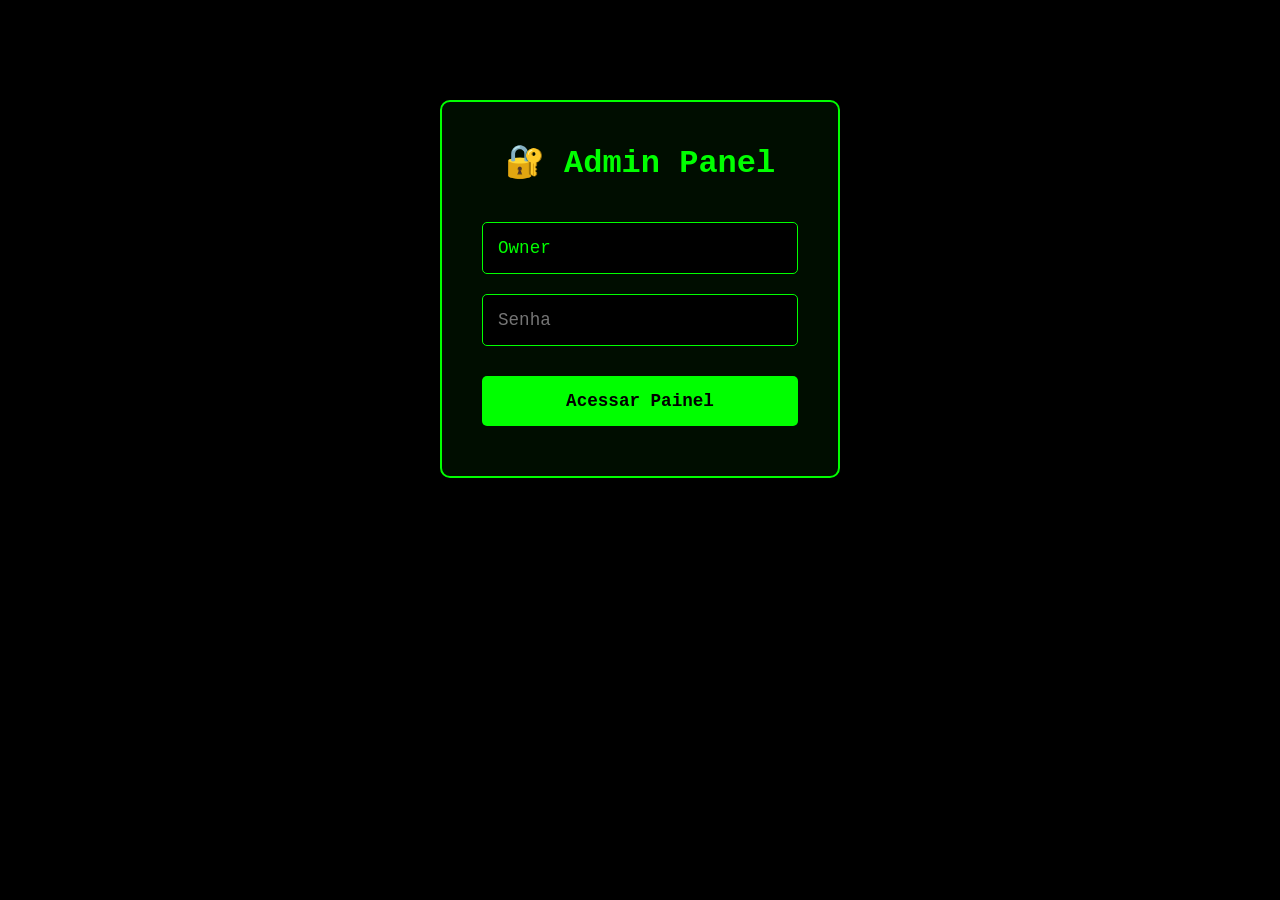
<file: admin.html>
<!DOCTYPE html>
<html lang="pt">
<head>
    <meta charset="UTF-8">
    <meta name="viewport" content="width=device-width, initial-scale=1.0">
    <title>Painel Admin - Chat UltraSeguro</title>
    <style>
        * {
            margin: 0;
            padding: 0;
            box-sizing: border-box;
        }
        
        body {
            font-family: 'Courier New', monospace;
            background: #000;
            color: #00ff00;
        }
        
        .admin-container {
            max-width: 1400px;
            margin: 0 auto;
            padding: 20px;
        }
        
        .login-panel {
            max-width: 400px;
            margin: 100px auto;
            padding: 40px;
            background: rgba(0, 255, 0, 0.05);
            border: 2px solid #00ff00;
            border-radius: 10px;
        }
        
        .login-panel h1 {
            text-align: center;
            margin-bottom: 30px;
            font-size: 2em;
        }
        
        .login-panel input {
            width: 100%;
            padding: 15px;
            margin: 10px 0;
            background: #000;
            border: 1px solid #00ff00;
            color: #00ff00;
            font-family: 'Courier New', monospace;
            font-size: 1.1em;
            border-radius: 5px;
        }
        
        .login-panel button {
            width: 100%;
            padding: 15px;
            background: #00ff00;
            color: #000;
            border: none;
            border-radius: 5px;
            font-size: 1.1em;
            font-weight: bold;
            cursor: pointer;
            margin-top: 20px;
            font-family: 'Courier New', monospace;
        }
        
        .dashboard {
            display: none;
        }
        
        .stats-grid {
            display: grid;
            grid-template-columns: repeat(auto-fit, minmax(250px, 1fr));
            gap: 20px;
            margin-bottom: 30px;
        }
        
        .stat-card {
            background: rgba(0, 255, 0, 0.05);
            border: 1px solid #00ff00;
            padding: 20px;
            border-radius: 10px;
        }
        
        .stat-card h3 {
            font-size: 0.9em;
            opacity: 0.7;
            margin-bottom: 10px;
        }
        
        .stat-card .value {
            font-size: 2em;
            font-weight: bold;
        }
        
        .rooms-list {
            background: rgba(0, 255, 0, 0.05);
            border: 1px solid #00ff00;
            border-radius: 10px;
            padding: 20px;
            margin-bottom: 30px;
        }
        
        .room-item {
            background: rgba(0, 0, 0, 0.5);
            border: 1px solid #333;
            padding: 15px;
            margin: 10px 0;
            border-radius: 5px;
            cursor: pointer;
            transition: all 0.3s;
        }
        
        .room-item:hover {
            border-color: #00ff00;
            background: rgba(0, 255, 0, 0.1);
        }
        
        .room-header {
            display: flex;
            justify-content: space-between;
            align-items: center;
            margin-bottom: 10px;
        }
        
        .room-stats {
            display: flex;
            gap: 20px;
            font-size: 0.9em;
        }
        
        .activity-log {
            background: rgba(0, 255, 0, 0.05);
            border: 1px solid #00ff00;
            border-radius: 10px;
            padding: 20px;
        }
        
        .log-entry {
            border-bottom: 1px solid #333;
            padding: 10px 0;
            font-size: 0.85em;
        }
        
        .log-entry:last-child {
            border-bottom: none;
        }
        
        .log-time {
            opacity: 0.5;
            margin-right: 10px;
        }
        
        .log-action {
            color: #ffff00;
            font-weight: bold;
            margin-right: 10px;
        }
        
        .header {
            display: flex;
            justify-content: space-between;
            align-items: center;
            padding: 20px 0;
            border-bottom: 1px solid #00ff00;
            margin-bottom: 30px;
        }
        
        .logout-btn {
            padding: 10px 20px;
            background: transparent;
            border: 1px solid #00ff00;
            color: #00ff00;
            cursor: pointer;
            font-family: 'Courier New', monospace;
            border-radius: 5px;
        }
        
        .client-ip {
            font-size: 0.8em;
            opacity: 0.5;
        }
        
        .messages-preview {
            margin-top: 10px;
            padding: 10px;
            background: rgba(0,0,0,0.3);
            border-radius: 5px;
            font-size: 0.9em;
        }
    </style>
</head>
<body>
    <!-- Login Panel -->
    <div class="login-panel" id="loginPanel">
        <h1>🔐 Admin Panel</h1>
        <input type="text" id="username" placeholder="Usuário" value="Owner">
        <input type="password" id="password" placeholder="Senha">
        <button onclick="login()">Acessar Painel</button>
        <div id="loginError" style="color: red; margin-top: 10px; text-align: center;"></div>
    </div>
    
    <!-- Dashboard -->
    <div class="dashboard" id="dashboard">
        <div class="admin-container">
            <div class="header">
                <h1>🛡️ Painel de Controle - Owner</h1>
                <button class="logout-btn" onclick="logout()">Sair</button>
            </div>
            
            <div class="stats-grid" id="statsGrid"></div>
            
            <div class="rooms-list">
                <h2>📡 Salas Ativas</h2>
                <div id="roomsContainer"></div>
            </div>
            
            <div class="activity-log">
                <h2>📋 Registro de Atividades</h2>
                <div id="activityLog"></div>
            </div>
        </div>
    </div>

    <script>
        let sessionId = null;
        let updateInterval = null;
        
        async function login() {
            const username = document.getElementById('username').value;
            const password = document.getElementById('password').value;
            
            try {
                const response = await fetch('/api/admin/login', {
                    method: 'POST',
                    headers: {
                        'Content-Type': 'application/json',
                    },
                    body: JSON.stringify({ username, password })
                });
                
                const data = await response.json();
                
                if (data.success) {
                    sessionId = data.session_id;
                    document.getElementById('loginPanel').style.display = 'none';
                    document.getElementById('dashboard').style.display = 'block';
                    startDashboard();
                } else {
                    document.getElementById('loginError').textContent = data.message;
                }
            } catch (error) {
                document.getElementById('loginError').textContent = 'Erro de conexão';
            }
        }
        
        function startDashboard() {
            updateDashboard();
            updateInterval = setInterval(updateDashboard, 2000);
        }
        
        async function updateDashboard() {
            try {
                const response = await fetch('/api/admin/dashboard');
                const data = await response.json();
                
                // Atualizar estatísticas
                const statsGrid = document.getElementById('statsGrid');
                statsGrid.innerHTML = `
                    <div class="stat-card">
                        <h3>Salas Ativas</h3>
                        <div class="value">${data.system_status.total_rooms}</div>
                    </div>
                    <div class="stat-card">
                        <h3>Conexões Totais</h3>
                        <div class="value">${data.system_status.total_connections}</div>
                    </div>
                    <div class="stat-card">
                        <h3>Mensagens Totais</h3>
                        <div class="value">${data.system_status.total_messages}</div>
                    </div>
                    <div class="stat-card">
                        <h3>Criptografia Ativa</h3>
                        <div class="value">🔒 ${data.system_status.encryption_active}</div>
                    </div>
                `;
                
                // Atualizar lista de salas
                const roomsContainer = document.getElementById('roomsContainer');
                if (data.rooms && data.rooms.length > 0) {
                    roomsContainer.innerHTML = data.rooms.map(room => `
                        <div class="room-item" onclick="viewRoom('${room.room_id}')">
                            <div class="room-header">
                                <strong>🏠 ${room.room_id}</strong>
                                <span>🔒 ${room.encryption_active ? 'Criptografada' : 'Insegura'}</span>
                            </div>
                            <div class="room-stats">
                                <span>👥 ${room.total_clients} clientes</span>
                                <span>💬 ${room.total_messages} mensagens</span>
                            </div>
                            ${room.active_clients.map(client => `
                                <div style="margin-top: 5px; font-size: 0.8em;">
                                    • ${client.client_id} | 📍 ${client.ip} | ⏱️ ${client.duration}
                                </div>
                            `).join('')}
                        </div>
                    `).join('');
                } else {
                    roomsContainer.innerHTML = '<p style="opacity: 0.5;">Nenhuma sala ativa no momento</p>';
                }
                
                // Atualizar log de atividades
                const activityLog = document.getElementById('activityLog');
                activityLog.innerHTML = data.recent_activity.reverse().map(log => `
                    <div class="log-entry">
                        <span class="log-time">${new Date(log.timestamp).toLocaleTimeString('pt-BR')}</span>
                        <span class="log-action">[${log.action}]</span>
                        <span>Sala: ${log.room_id} | Cliente: ${log.client_id}</span>
                        ${log.details ? `<br><span style="font-size: 0.8em; opacity: 0.7;">${JSON.stringify(log.details)}</span>` : ''}
                    </div>
                `).join('');
                
            } catch (error) {
                console.error('Erro ao atualizar dashboard:', error);
            }
        }
        
        async function viewRoom(roomId) {
            try {
                const response = await fetch(`/api/admin/room/${roomId}/messages`);
                const data = await response.json();
                const messages = data.messages.map(msg => `[
${new Date(msg.timestamp).toLocaleTimeString('pt-BR')}]
${msg.sender_id}: ${msg.decrypted_content}` ).join('\n\n');
                
                alert(`Sala: ${data.room_id}\n` +
                      `Clientes: ${data.room_info.total_clients}\n` +
                      `Mensagens: ${data.room_info.total_messages}\n` +
                      `Criptografia: ${data.room_info.encryption_active ? 'Ativa' : 'Inativa'}\n` +
                      `Chave: ${data.room_info.key_fingerprint || 'N/A'}\n\n` +
                      `Histórico:\n\n${messages || 'Nenhuma mensagem nesta sala.'}`);
            } catch (error) {
                console.error('Erro ao visualizar sala:', error);
            }
        }
        
        function logout() {
            clearInterval(updateInterval);
            sessionId = null;
            document.getElementById('loginPanel').style.display = 'block';
            document.getElementById('dashboard').style.display = 'none';
            document.cookie = "admin_session=; expires=Thu, 01 Jan 1970 00:00:00 UTC; path=/;";
        }
    </script>
</body>
</html>
</file>
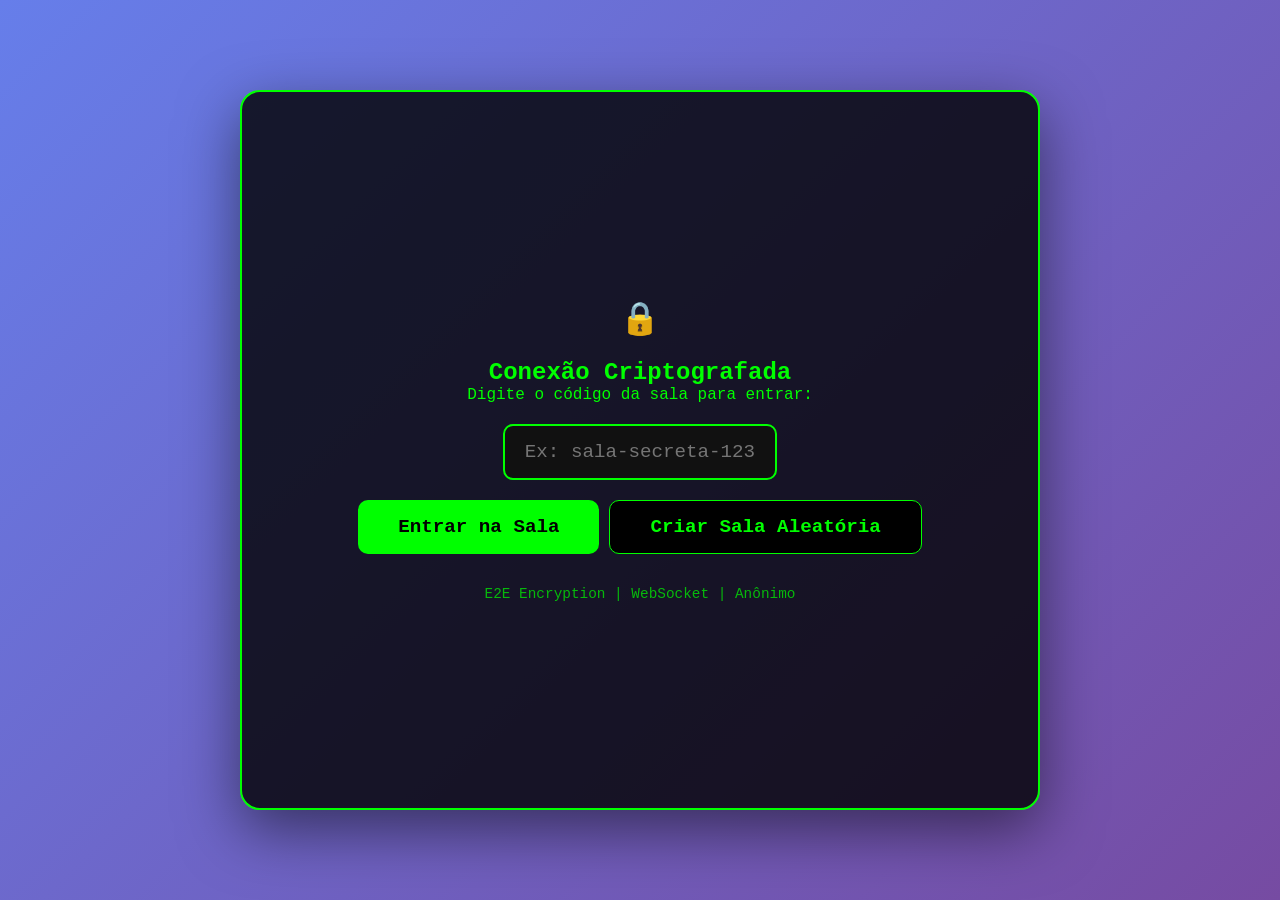
<file: chat.html>
<!DOCTYPE html>
<html lang="pt">
<head>
    <meta charset="UTF-8">
    <meta name="viewport" content="width=device-width, initial-scale=1.0">
    <title>Chat Anônimo UltraSeguro</title>
    <style>
        * {
            margin: 0;
            padding: 0;
            box-sizing: border-box;
        }
        
        body {
            font-family: 'Courier New', monospace;
            background: linear-gradient(135deg, #667eea 0%, #764ba2 100%);
            height: 100vh;
            display: flex;
            justify-content: center;
            align-items: center;
        }
        
        .chat-container {
            width: 90%;
            max-width: 800px;
            height: 80vh;
            background: rgba(0, 0, 0, 0.8);
            border-radius: 20px;
            box-shadow: 0 20px 60px rgba(0,0,0,0.5);
            display: flex;
            flex-direction: column;
            overflow: hidden;
            border: 2px solid #00ff00;
        }
        
        .chat-header {
            background: #000;
            color: #00ff00;
            padding: 20px;
            border-bottom: 2px solid #00ff00;
            display: flex;
            justify-content: space-between;
            align-items: center;
        }
        
        .chat-header h2 {
            font-size: 1.2em;
            display: flex;
            align-items: center;
            gap: 10px;
        }
        
        .status-indicator {
            width: 10px;
            height: 10px;
            background: #00ff00;
            border-radius: 50%;
            animation: pulse 2s infinite;
        }
        
        @keyframes pulse {
            0% { opacity: 1; }
            50% { opacity: 0.3; }
            100% { opacity: 1; }
        }
        
        .chat-messages {
            flex: 1;
            padding: 20px;
            overflow-y: auto;
            background: rgba(0, 0, 0, 0.9);
        }
        
        .message {
            margin-bottom: 15px;
            padding: 10px 15px;
            border-radius: 10px;
            max-width: 70%;
            animation: slideIn 0.3s ease;
        }
        
        @keyframes slideIn {
            from { transform: translateX(-20px); opacity: 0; }
            to { transform: translateX(0); opacity: 1; }
        }
        
        .message.sent {
            background: rgba(0, 255, 0, 0.1);
            border: 1px solid #00ff00;
            margin-left: auto;
            color: #00ff00;
        }
        
        .message.received {
            background: rgba(0, 100, 255, 0.1);
            border: 1px solid #0066ff;
            color: #00aaff;
        }
        
        .message.system {
            background: rgba(255, 255, 0, 0.1);
            border: 1px solid #ffff00;
            text-align: center;
            max-width: 100%;
            color: #ffff00;
            font-size: 0.9em;
        }
        
        .message .sender {
            font-size: 0.8em;
            opacity: 0.7;
            margin-bottom: 5px;
        }
        
        .message .time {
            font-size: 0.7em;
            opacity: 0.5;
            margin-top: 5px;
            text-align: right;
        }
        
        .chat-input {
            padding: 20px;
            background: #000;
            border-top: 2px solid #00ff00;
            display: flex;
            gap: 10px;
        }
        
        .chat-input input {
            flex: 1;
            padding: 12px;
            background: #111;
            border: 1px solid #00ff00;
            color: #00ff00;
            border-radius: 10px;
            font-family: 'Courier New', monospace;
            font-size: 1em;
        }
        
        .chat-input input:focus {
            outline: none;
            border-color: #00ff00;
            box-shadow: 0 0 10px rgba(0, 255, 0, 0.3);
        }
        
        .chat-input button {
            padding: 12px 20px;
            background: #00ff00;
            color: #000;
            border: none;
            border-radius: 10px;
            font-weight: bold;
            cursor: pointer;
            font-family: 'Courier New', monospace;
            transition: all 0.3s;
        }
        
        .chat-input button:hover {
            background: #00cc00;
            transform: scale(1.05);
        }
        
        .encryption-badge {
            display: flex;
            align-items: center;
            gap: 5px;
            font-size: 0.8em;
            color: #00ff00;
        }
        
        .connection-form {
            display: flex;
            flex-direction: column;
            align-items: center;
            justify-content: center;
            height: 100%;
            padding: 20px;
            color: #00ff00;
        }
        
        .connection-form input {
            padding: 15px;
            background: #111;
            border: 2px solid #00ff00;
            color: #00ff00;
            border-radius: 10px;
            font-size: 1.2em;
            text-align: center;
            margin: 20px 0;
            font-family: 'Courier New', monospace;
        }
        
        .connection-form button {
            padding: 15px 40px;
            background: #00ff00;
            color: #000;
            border: none;
            border-radius: 10px;
            font-size: 1.2em;
            font-weight: bold;
            cursor: pointer;
            font-family: 'Courier New', monospace;
        }
        
        .security-lock {
            font-size: 2em;
            margin-bottom: 20px;
        }
    </style>
</head>
<body>
    <div class="chat-container" id="chatContainer">
        <!-- Formulário de conexão -->
        <div class="connection-form" id="connectionForm">
            <div class="security-lock">🔒</div>
            <h2>Conexão Criptografada</h2>
            <p>Digite o código da sala para entrar:</p>
            <input type="text" id="roomInput" placeholder="Ex: sala-secreta-123">
            <div style="display: flex; gap: 10px; flex-wrap: wrap; justify-content: center; width: 100%;">
                <button onclick="connectToRoom()">Entrar na Sala</button>
                <button onclick="createRoom()" style="background:#000;color:#00ff00;border:1px solid #00ff00;">Criar Sala Aleatória</button>
            </div>
            <div id="roomCreatedMessage" style="margin-top: 12px; opacity: 0.8; font-size: 0.95em; text-align:center;"></div>
            <p style="margin-top: 20px; font-size: 0.9em; opacity: 0.7; text-align:center;">
                E2E Encryption | WebSocket | Anônimo
            </p>
        </div>
        
        <!-- Interface de chat (inicialmente oculta) -->
        <div id="chatInterface" style="display: none; flex-direction: column; height: 100%;">
            <div class="chat-header">
                <h2>
                    <span class="status-indicator"></span>
                    Sala: <span id="roomDisplay"></span>
                </h2>
                <div class="encryption-badge">
                    🔒 Criptografado
                </div>
            </div>
            
            <div class="chat-messages" id="messages"></div>
            
            <div class="chat-input">
                <input type="text" id="messageInput" placeholder="Digite sua mensagem..." 
                       onkeypress="if(event.key==='Enter') sendMessage()">
                <button onclick="sendMessage()">Enviar</button>
            </div>
        </div>
    </div>

    <script>
        let ws = null;
        let clientId = null;
        let encryptionKey = null;
        let currentRoom = null;
        
        // Função para criptografar mensagem (simplificada para demonstração)
        async function encryptMessage(message, key) {
            try {
                const encoder = new TextEncoder();
                const data = encoder.encode(message);
                const keyData = base64ToArrayBuffer(key);
                
                const cryptoKey = await crypto.subtle.importKey(
                    "raw",
                    keyData,
                    { name: "AES-GCM" },
                    false,
                    ["encrypt"]
                );
                
                const iv = crypto.getRandomValues(new Uint8Array(12));
                const encrypted = await crypto.subtle.encrypt(
                    { name: "AES-GCM", iv: iv },
                    cryptoKey,
                    data
                );
                
                const combined = new Uint8Array(iv.length + encrypted.byteLength);
                combined.set(iv);
                combined.set(new Uint8Array(encrypted), iv.length);
                
                return btoa(String.fromCharCode(...combined));
            } catch (error) {
                console.error("Erro na criptografia:", error);
                return btoa(message); // Fallback para base64
            }
        }
        
        function base64ToArrayBuffer(base64) {
            const binaryString = atob(base64);
            const bytes = new Uint8Array(binaryString.length);
            for (let i = 0; i < binaryString.length; i++) {
                bytes[i] = binaryString.charCodeAt(i);
            }
            return bytes.buffer;
        }
        
        async function connectToRoom() {
            const room = document.getElementById('roomInput').value.trim();
            if (!room) return alert('Digite o código da sala!');
            
            currentRoom = room;
            
            // Conectar WebSocket
            const protocol = window.location.protocol === 'https:' ? 'wss:' : 'ws:';
            const wsUrl = `${protocol}//${window.location.host}/ws/${room}`;
            
            try {
                ws = new WebSocket(wsUrl);
                
                ws.onopen = () => {
                    console.log('Conectado à sala:', room);
                };
                
                ws.onmessage = async (event) => {
                    const data = JSON.parse(event.data);
                    
                    if (data.type === 'init') {
                        clientId = data.client_id;
                        encryptionKey = data.encryption_key;
                        
                        document.getElementById('connectionForm').style.display = 'none';
                        document.getElementById('chatInterface').style.display = 'flex';
                        document.getElementById('roomDisplay').textContent = room;
                        
                        addMessage(`🔐 Conectado com ID: ${clientId}`, 'system');
                        addMessage(`👥 ${data.peers} pessoa(s) na sala`, 'system');
                        
                    } else if (data.type === 'message') {
                        const msg = data.data;
                        const isOwn = msg.sender_id === clientId;
                        const decryptedText = await decryptMessage(msg.content, encryptionKey);
                        
                        addMessage(decryptedText, isOwn ? 'sent' : 'received', msg.sender_id);
                        
                    } else if (data.type === 'system') {
                        addMessage(data.message, 'system');
                    }
                };
                
                ws.onerror = (error) => {
                    console.error('Erro WebSocket:', error);
                    addMessage('❌ Erro na conexão', 'system');
                };
                
                ws.onclose = () => {
                    addMessage('🔌 Conexão fechada', 'system');
                    resetChat();
                };
                
            } catch (error) {
                console.error('Erro ao conectar:', error);
                alert('Erro ao conectar à sala!');
            }
        }

        async function createRoom() {
            try {
                const response = await fetch('/api/rooms/create', {
                    method: 'POST',
                    headers: {
                        'Content-Type': 'application/json'
                    },
                    body: JSON.stringify({ room_name: document.getElementById('roomInput').value.trim() })
                });
                const data = await response.json();
                if (data.success) {
                    document.getElementById('roomInput').value = data.room_id;
                    document.getElementById('roomCreatedMessage').textContent = `Sala criada: ${data.room_id} \n Agora clique em Entrar na Sala`;
                } else {
                    document.getElementById('roomCreatedMessage').textContent = 'Erro ao criar sala.';
                }
            } catch (error) {
                console.error('Erro ao criar sala:', error);
                document.getElementById('roomCreatedMessage').textContent = 'Erro ao criar sala.';
            }
        }
        
        function addMessage(content, type, sender = null) {
            const messagesDiv = document.getElementById('messages');
            const messageElement = document.createElement('div');
            
            messageElement.className = `message ${type}`;
            
            const time = new Date().toLocaleTimeString('pt-BR', { 
                hour: '2-digit', 
                minute: '2-digit' 
            });
            
            let html = '';
            
            if (sender && type !== 'sent') {
                html += `<div class="sender">👤 ${sender}</div>`;
            } else if (type === 'sent') {
                html += `<div class="sender">📤 Você</div>`;
            }
            
            html += `<div>${content}</div>`;
            html += `<div class="time">${time}</div>`;
            
            messageElement.innerHTML = html;
            messagesDiv.appendChild(messageElement);
            messagesDiv.scrollTop = messagesDiv.scrollHeight;
        }
        
        async function sendMessage() {
            const input = document.getElementById('messageInput');
            const message = input.value.trim();
            
            if (!message || !ws) return;
            
            // Criptografar mensagem
            const encryptedMessage = await encryptMessage(message, encryptionKey);
            
            const messageData = {
                type: 'message',
                message: encryptedMessage
            };
            
            ws.send(JSON.stringify(messageData));
            
            // Limpar input
            input.value = '';
            input.focus();
        }
        
        async function decryptMessage(encrypted, key) {
            try {
                const encryptedData = base64ToArrayBuffer(encrypted);
                const iv = encryptedData.slice(0, 12);
                const ciphertext = encryptedData.slice(12);

                const cryptoKey = await crypto.subtle.importKey(
                    'raw',
                    base64ToArrayBuffer(key),
                    { name: 'AES-GCM' },
                    false,
                    ['decrypt']
                );

                const decrypted = await crypto.subtle.decrypt(
                    { name: 'AES-GCM', iv: iv },
                    cryptoKey,
                    ciphertext
                );

                const decoder = new TextDecoder();
                return decoder.decode(decrypted);
            } catch (error) {
                console.error('Erro na descriptografia:', error);
                return encrypted;
            }
        }

        function resetChat() {
            document.getElementById('connectionForm').style.display = 'flex';
            document.getElementById('chatInterface').style.display = 'none';
            document.getElementById('messages').innerHTML = '';
            ws = null;
            clientId = null;
            encryptionKey = null;
            currentRoom = null;
        }
    </script>
</body>
</html>
</file>
